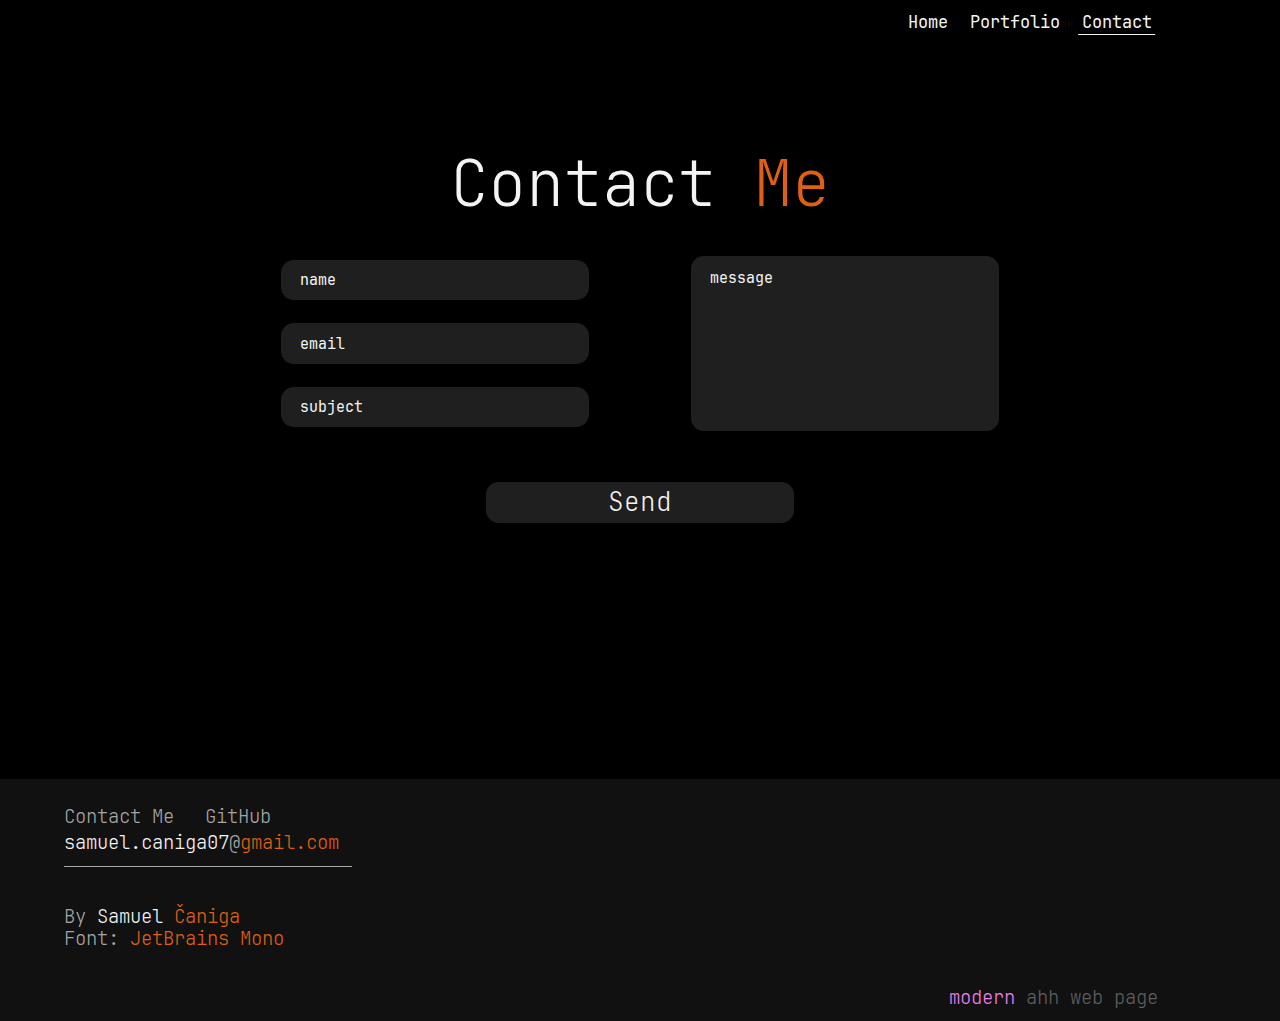
<file: contact/contact.html>
<!DOCTYPE html>
<html lang="en">
<head>
    <meta charset="UTF-8">
    <meta name="viewport" content="width=device-width, initial-scale=1.0">
    <meta property="og:title" content="Samuel Čaniga" />
    <meta property="og:description" content="Multimedia student from slovakia." />
    <meta property="og:image" content="../assets/img/icon.ico" />
    <title>Samuel Čaniga Contact</title>
    <link rel="stylesheet" href="../css/normalize.css">
    <link rel="stylesheet" href="css/contactstyle.css">
    <link rel="icon" href="../assets/img/icon.ico" type="image/x-icon">
</head>
<body>
    
    <main class="main">

        <section class="header">

            <nav class="menu">
                
                <ul class="menu__list">
                    <li><a class="menu__list__home" href="../index.html">Home</a></li>
                    <li><a class="menu__list__portfolio" href="../portfolio/portfolio.html">Portfolio</a></li>
                    <li><a class="menu__list__contact" href="contact.html">Contact</a></li>
                </ul>
                
            </nav>

            <p class="header__title">Contact <span class="orange">Me</span></p>

        </section>

        <section class="contact">

            <form class="contact__form" action="https://formsubmit.co/samuel.caniga07@gmail.com" method="POST">

                <div class="contact__form__wrapper">

                    <input class="contact__form__name contact__form__input" type="text" name="name" placeholder="name" required>

                    <input class="contact__form__email contact__form__input" type="email" name="email" placeholder="email" required>

                    <input class="contact__form__subject contact__form__input" type="text" name="subject" placeholder="subject" required>

                </div>
                
                <div class="contact__form__wrapper">

                    <textarea class="contact__form__message contact__form__input" name="message" id="message" placeholder="message"></textarea>

                </div>
                

                <button class="contact__form__submit" type="submit">Send</button>

            </form>

        </section>

        <section class="footer">

            <div class="footer__contact">
                <a class="contact__contact" href="contact/contact.html">Contact Me</a>
                <a class="contact__github" href="https://github.com/Spucen1">GitHub</a>
                <a class="contact__mail" href="mailto:samuel.caniga07@gmail.com"><span class="white">samuel.caniga07</span>@<span class="orange">gmail.com</span></a>
            </div>

            <div class="footer__line"></div>

            <div class="footer__credits">
                <p class="footer__credits__text"><span class="grey">By</span> <span class="white">Samuel</span> Čaniga</p>
                <p class="footer__credits__font"><span class="grey">Font:</span> <span class="orange">JetBrains</span> Mono</p>
                <p class="footer__meme"><span class="idk">modern</span> ahh web page</p>
            </div>
            
        </section>

    </main>

</body>
</html>
</file>
<file: contact/css/contactstyle.css>
:root {
    --main-text: #F4F4F4;
    --orange-text: #DF6012;
    --grey-text: #A6A6A6;
    --semidark-grey: #5f5f5f;
    --darked-grey: #4F4F4F;
    --dark-grey: #2F2F2F;
    --dark-grey-2: #1f1f1f;
    --darkest-grey: #111111;
}  

@font-face {
    font-family: 'JetBrains Mono';
    src: url('../../assets/font/JetBrainsMono-ExtraLight.woff2') format('woff2');
    font-weight: 200;
    font-style: normal;
}

@font-face {
    font-family: 'JetBrains Mono';
    src: url('../../assets/font/JetBrainsMono-Light.woff2') format('woff2');
    font-weight: 300;
    font-style: normal;
}

@font-face {
    font-family: 'JetBrains Mono';
    src: url('../../assets/font/JetBrainsMono-Regular.woff2') format('woff2');
    font-weight: 400;
    font-style: normal;
}

@font-face {
    font-family: 'JetBrains Mono';
    src: url('../../assets/font/JetBrainsMono-Medium.woff2') format('woff2');
    font-weight: 500;
    font-style: normal;
}

input:-webkit-autofill {
    -webkit-box-shadow: 0 0 0 1000px #000 inset;
    -webkit-text-fill-color: var(--orange-text);
    transition: background-color 9999s ease-in-out 0s;
}

.grey {
    color: var(--grey-text);
}

.white {
    color: var(--main-text);
}

.orange {
    color: var(--orange-text);
}

body {
    background-color: var(--orange-text);
    -webkit-font-smoothing: antialiased;
    -moz-osx-font-smoothing: grayscale;
    text-rendering: optimizeLegibility;
    font-family: 'JetBrains Mono', monospace;
}

.main {
    margin: 0;
    padding: 0;
    background-color: black;
}

.header {
    position: relative;
}

.menu__list {
    margin: 0;
    display: flex;
    flex-direction: row;
    justify-content: flex-end;
}

.menu__list li {
    list-style: none;
}

.menu__list a {
    list-style: none;
    color: var(--main-text);
    text-decoration: none;
}

.header__title {
    margin: 0;
    padding: 0;
    color: var(--main-text);
    text-align: center;
    font-weight: 200;
}

.contact {
    width: 100%;
    margin: 0;
    padding: 0;
}

.contact__form {
    margin: 0;
    padding: 0;
    display: flex;
    flex-direction: column;
    align-items: center;
    justify-content: center;
}

.contact__form__wrapper {
    width: 100%;
    display: flex;
    flex-direction: column;
    align-items: center;
    justify-content: center;
}

.footer {
    background-color: var(--darkest-grey);
}

.footer__contact {
    display: flex;
    flex-direction: row;
    flex-wrap: wrap;
}

.contact__contact {
    color: var(--grey-text);
    text-decoration: none;
}

.contact__github {
    color: var(--grey-text);
    text-decoration: none;
}

.contact__mail {
    margin: 0;
    color: var(--grey-text);
    text-decoration: none;
}

.footer__line {
    background-color: var(--grey-text);
}

.footer__credits {
    display: flex;
    flex-direction: column;
    flex-wrap: wrap;
}

.footer__credits__text,
.footer__credits__font {
    margin: 0;
    color: var(--orange-text);
}

.footer__meme {
    margin: 0;
    color: var(--semidark-grey);
    text-align: end;
}

.idk {
    color: violet;
}

@media screen and (max-width: 768px) {
    .header {
        height: 50vw;
    }

    .menu {
        padding-top: 3%;
    }

    .menu__list {
        margin-right: 6%;
        gap: 6%;
    }

    .menu__list a {
        font-size: 3.2vw;
        font-weight: 400;
    }

    .menu__list a:hover {
        color: var(--orange-text);
    }

    .menu__list__contact {
        position: relative;
    }

    .menu__list__contact::after {
        content: '';
        position: absolute;
        width: 115%;
        height: 5%;
        background-color: var(--main-text);
        bottom: -2px;
        left: 0;
        transform: translateX(-6%);
        transform-origin: center;
    }

    .header__title {
        font-size: 11vw;
        margin-top: 20%;
    }

    .contact__form__input {
        width: 80%;
        height: 10vw;
        font-size: 4vw;
        padding-left: 3vw;
        margin: 3% 0;
        border: none;
        border-radius: 3vw;
        color: var(--main-text);
        background-color: var(--dark-grey-2);
        resize: none;
        transition: all 0.3s ease-in-out;
    }

    .contact__form__input:hover {
        background-color: black;
        outline: var(--orange-text) 2px solid;
        color: var(--orange-text);
        transition: all 0.8s ease-in-out;
    }

    .contact__form__input::placeholder {
        color: var(--main-text);
    }

    .contact__form__input:hover::placeholder {
        color: var(--orange-text);
        transition: all 0.8s ease-in-out;
    }

    .contact__form__input:focus {
        background-color: black;
        outline: var(--orange-text) 2px solid;
        color: var(--orange-text);
        transition: all 0.8s ease-in-out;
    }

    .contact__form__input:focus::placeholder {
        color: var(--orange-text);
        transition: all 0.8s ease-in-out;
    }

    .contact__form__message {
        height: 20vw;
        padding-top: 2vw;
    }

    .contact__form__submit {
        width: 70%;
        height: 12vw;
        font-size: 7vw;
        font-weight: 200;
        margin-top: 3%;
        border: none;
        border-radius: 15px;
        background-color: var(--dark-grey-2);
        color: var(--main-text);
        transition: all 0.3s ease-in-out;
    }

    .contact__form__submit:hover {
        background-color: black;
        outline: var(--orange-text) 2px solid;
        color: var(--orange-text);
        transition: all 0.8s ease-in-out;
    }

    .footer {
        margin-top: 70%;
        padding-top: 2%;
        padding-bottom: 8%;
    }

    .footer__contact {
        margin-left: 3%;
        gap: 7%;
    }

    .contact__contact,
    .contact__github {
        font-size: 4vw;
        font-weight: 200;
    }

    .contact__mail {
        margin-top: 1%;
        font-size: 4vw;
        font-weight: 200;
    }

    .footer__line {
        width: 60vw;
        height: 1px;
        margin-left: 3%;
        margin-top: 2%;
    }

    .footer__credits {
        margin-left: 3%;
        margin-top: 6%;
        font-size: 4vw;
        font-weight: 200;
    }

    .footer__credits__text,
    .footer__credits__font {
        font-size: 4vw;
        font-weight: 200;
    }

    .footer__meme {
        margin-right: 10%;
        margin-top: 7%;
        font-size: 4vw;
        font-weight: 200;
    }

}

@media screen and (min-width: 769px) {
    .header {
        height: 20vw;
    }

    .menu {
        padding-top: 1%;
    }

    .menu__list {
        margin-right: 10%;
        gap: 2%;
    }

    .menu__list a {
        font-size: 1.3vw;
        font-weight: 400;
    }

    .menu__list a:hover {
        color: var(--orange-text);
    }

    .menu__list__contact {
        position: relative;
    }

    .menu__list__contact::after {
        content: '';
        position: absolute;
        width: 110%;
        height: 5%;
        background-color: var(--main-text);
        bottom: -2px;
        left: 0;
        transform: translateX(-5%);
        transform-origin: center;
    }

    .header__title {
        font-size: 5vw;
        margin-top: 9%;
    }

    .contact__form {
        width: 80%;
        height: 100%;
        padding: 0 10%;
        display: flex;
        flex-direction: row;
        flex-wrap: wrap;
        align-items: center;
        justify-content: center;
    }

    .contact__form__wrapper {
        width: 40%;
        display: flex;
        gap: 1.8vw;
        flex-direction: column;
        align-items: center;
        justify-content: center;
    }

    .contact__form__input {
        width: 70%;
        height: 3vw;
        font-size: 1.2vw;
        padding-left: 1.5vw;
        margin: 0;
        border: none;
        border-radius: 1vw;
        color: var(--main-text);
        background-color: var(--dark-grey-2);
        resize: none;
        transition: all 0.3s ease-in-out;
    }

    .contact__form__input:hover {
        background-color: black;
        outline: var(--orange-text) 2px solid;
        color: var(--orange-text);
        transition: all 0.8s ease-in-out;
    }

    .contact__form__input::placeholder {
        color: var(--main-text);
    }

    .contact__form__input:hover::placeholder {
        color: var(--orange-text);
        transition: all 0.8s ease-in-out;
    }

    .contact__form__input:not(:placeholder-shown) {
        color: var(--orange-text);
    }

    .contact__form__input:focus {
        background-color: black;
        outline: var(--orange-text) 2px solid;
        color: var(--orange-text);
        transition: all 0.8s ease-in-out;
    }

    .contact__form__input:focus::placeholder {
        color: var(--orange-text);
        transition: all 0.8s ease-in-out;
    }

    .contact__form__message {
        height: 12.5vw;
        padding-top: 1vw;
    }

    .contact__form__submit {
        width: 30%;
        height: 3.2vw;
        font-size: 2vw;
        font-weight: 200;
        margin-top: 5%;
        border: none;
        border-radius: 1vw;
        background-color: var(--dark-grey-2);
        color: var(--main-text);
        transition: all 0.3s ease-in-out;
    }

    .contact__form__submit:hover {
        background-color: black;
        outline: var(--orange-text) 2px solid;
        color: var(--orange-text);
        transition: all 0.8s ease-in-out;
        cursor: pointer;
    }

    .footer {
        margin-top: 20%;
        padding-top: 2%;
        padding-bottom: 1%;
    }

    .footer__contact {
        margin-left: 5%;
        margin-right: 60%;
        gap: 7%;
    }

    .contact__contact,
    .contact__github {
        font-size: 1.5vw;
        font-weight: 200;
    }

    .contact__mail {
        margin-top: 1%;
        font-size: 1.5vw;
        font-weight: 200;
    }

    .footer__line {
        width: 22.5vw;
        height: 1px;
        margin-left: 5%;
        margin-top: 1%;
    }

    .footer__credits {
        margin-left: 5%;
        margin-top: 3%;
        font-weight: 200;
    }

    .footer__credits__text,
    .footer__credits__font {
        font-size: 1.5vw;
        font-weight: 200;
    }

    .footer__meme {
        margin-right: 10%;
        margin-top: 3%;
        font-size: 1.5vw;
        font-weight: 200;
    }

}
</file>
